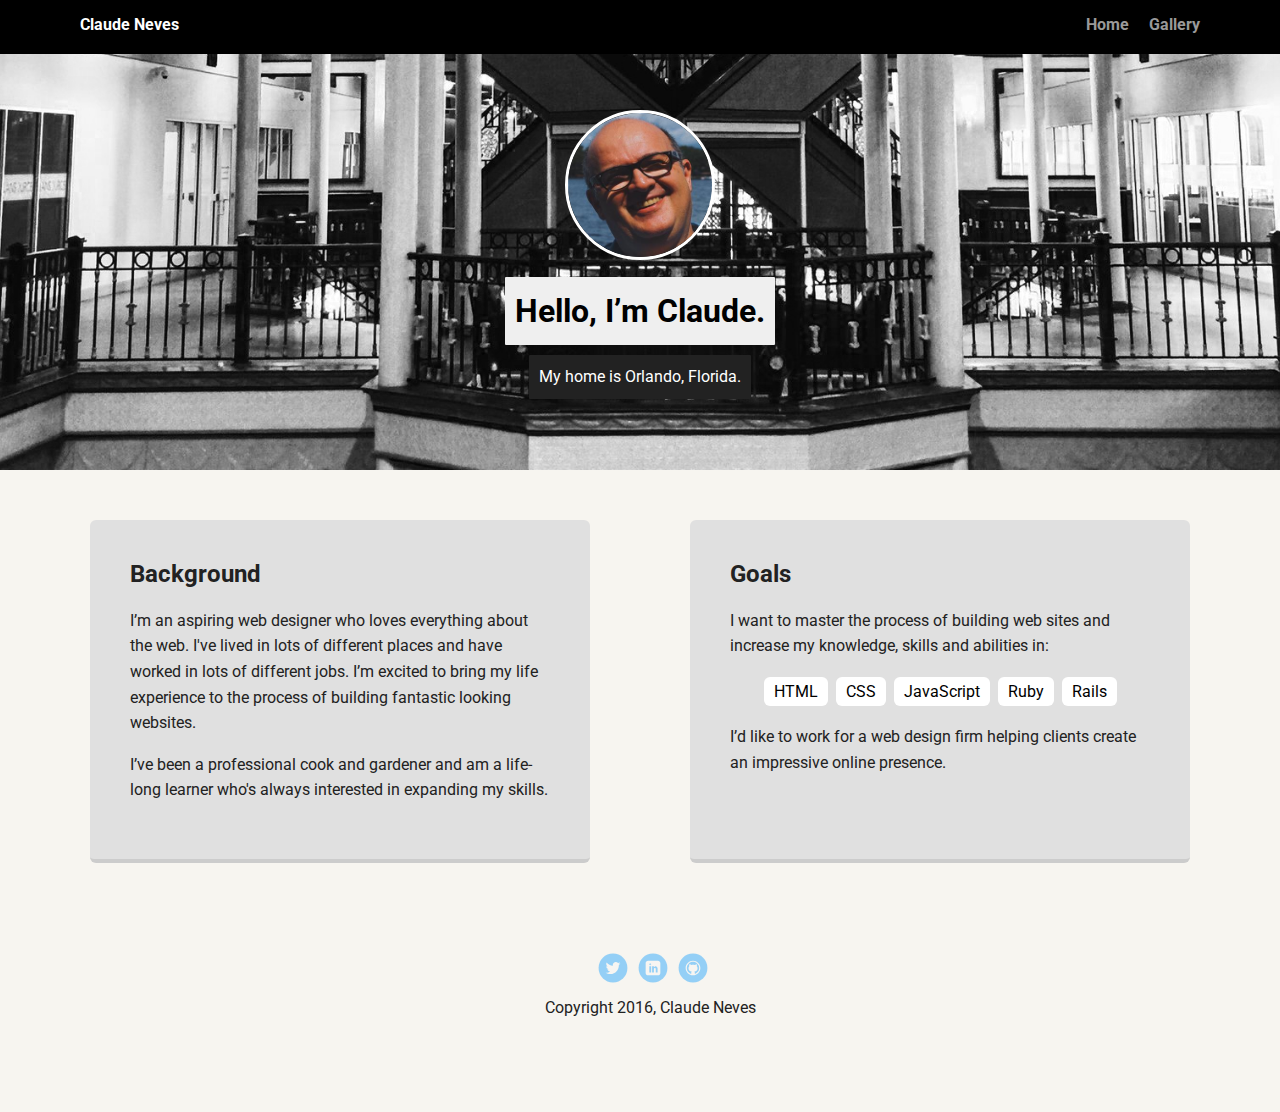
<file: index.html>
<!doctype html>

  <html lang="en">
  <head>
  <meta charset="utf-8">
  <title>Claude Neves's Profile</title>
  <meta name="viewport" content="width=device-width, initial-scale=1.0">
  <link rel="stylesheet" href="styles.css">
  <link href="https://fonts.googleapis.com/css?family=Muli%7CRoboto:400,300,500,700,900" rel="stylesheet"></head>
  <body>


    <div class="main-nav">
        <ul class="nav">
          <li class="name">Claude Neves</li>
          <li><a href="index.html">Home</a></li>
          <li><a href="gallery.html">Gallery</a></li>
        </ul>
    </div>

    <header>
      <img src="images/cn.jpeg" alt="Photo of Claude Neves" class="profile-image">
      <h1 class="tag name">Hello, I’m Claude.</h1>
      <p class="tag location">My home is Orlando, Florida.</p>
    </header>

    <main class="flex">
      <div class="card">
        <h2>Background</h2>
        <p>I’m an aspiring web designer who loves everything about the web. I've lived in lots of different places and have worked in lots of different jobs. I’m excited to bring my life experience to the process of building fantastic looking websites.</p>
        <p>I’ve been a professional cook and gardener and am a life-long learner who's always interested in expanding my skills.</p>
      </div>

      <div class="card">
        <h2>Goals</h2>
        <p>I want to master the process of building web sites and increase my knowledge, skills and abilities in:</p>
        <ul class="skills">
          <li>HTML</li>
          <li>CSS</li>
          <li>JavaScript</li>
          <li>Ruby</li>
          <li>Rails</li>
        </ul>
        <p>I’d like to work for a web design firm helping clients create an impressive online presence.</p>
      </div>

    </main>
    <footer>
      <ul>
        <li><a href="https://twitter.com/clnev" class="social twitter">Twitter</a></li>
        <li><a href="https://www.linkedin.com/in/claudeneves" class="social linkedin">LinkedIn</a></li>
        <li><a href="https://github.com/cldnev" class="social github">Github</a></li>
      </ul>
      <p class="copyright">Copyright 2016, Claude Neves</p>
    </footer>
    </body>
</html>
</file>
<file: styles.css>
/* Global Layout Set-up */
* {
  box-sizing: border-box;
}

body {
  margin: 0;
  padding: 0;
  text-align: center;
  font-family: 'Roboto', sans-serif;
  color: #222;
  background: #f7f5f0;
}
img {
  max-width: 100%;  
}

/* Link Styles */

a {
  text-decoration: none;
  color: #999;
}
a:hover {
  color: #6633ff;
}



/* Section Styles */

.main-nav {
  width: 100%;
  background: black;
  min-height: 30px;
  padding: 10px;
  position: fixed;
  text-align: center;
}
.nav {
  display: flex;
  justify-content: space-around;
  font-weight: 700;
  list-style-type: none;
  margin: 0 auto;
  padding: 0;
}

.nav .name {
    display: block;
    margin-right: auto;
    color: white;
}
.nav li {
  padding: 5px 10px 10px 10px;
}
.nav a {
  transition: all .5s;
}
.nav a:hover {
  color: white
}

header {
  text-align: center;
  background: url('images/orlando004.jpg') no-repeat top center ;
  background-size: cover;
  overflow: hidden;
  padding-top: 60px;
}
header {
  line-height: 1.5;
}
header .profile-image {
  margin-top: 50px;
  width: 150px;
  height: 150px;
  border-radius: 50%;
  border: 3px solid white;
  transition: all .5s;
}
header .profile-image:hover {
  transform: scale(1.2) rotate(5deg);
}
.tag {
  background-color: #efefef;
  color: black;
  padding: 10px;
  border-radius: 1px;
  display: table;
  margin: 10px auto;
}
.location {
  background-color: #222;
  color: white;
}
.card {
  margin: 30px;
  padding: 20px 40px 40px;
  max-width: 500px;
  text-align: left;
  background: #e0e0e0;
  border-bottom: 4px solid #ccc;
  border-radius: 6px;
  transition: all .5s;
}


.card:hover {
  border-color: #030101;
}

ul.skills {
  padding: 0;
  text-align: center;
}

.skills li {
  border-radius: 6px;
  display: inline-block;
  background: #fff;
  color: black;
  padding: 5px 10px;
  margin: 2px;
}

.skills li:nth-child(odd) {
  background: white;
}

footer {
  width: 100%;
  min-height: 30px;
  padding: 20px 0 40px 20px;
}

footer .copyright {
  top: -8px;
  font-size: .75em;
}

footer ul {
  list-style-type: none;
  margin: 0;
  padding: 0;
}

footer ul li {
  display: inline-block;
}

a.social {
  display: inline-block;
  text-indent: -9999px;
  margin-left: 5px;
  width: 30px;
  height: 30px;
  background-size: 30px 30px;
  opacity: .4;
  transition: all .5s;
}
a.twitter {
  background-image: url(images/twitter.svg);
}
a.linkedin {
  background-image: url(images/linkedin.svg);
}
a.github {
  background-image: url(images/github.svg);
}
a.social:hover {
  opacity: 1;
}
.clearfix {
  clear: both;
}


/*Gallery Page*/




/* Styles for larger screens */
@media screen and (min-width: 720px) {

  .flex {
      display: -ms-flexbox;      /* TWEENER - IE 10 */
      display: flex;
      max-width: 1200px;
      -ms-flex-pack: distribute;
      justify-content: space-around;
      margin: 0 auto;
  }

  header {
    min-height: 470px;
  }

  .nav {
    max-width: 1200px;
    padding: 0 30px;
  }


  main {
    padding-top: 20px;
  }

  main p {
    line-height: 1.6em;
  }

  footer {
    font-size: 1.3em;
    max-width: 1200px;
    margin: 40px auto;
  }

}
</file>
